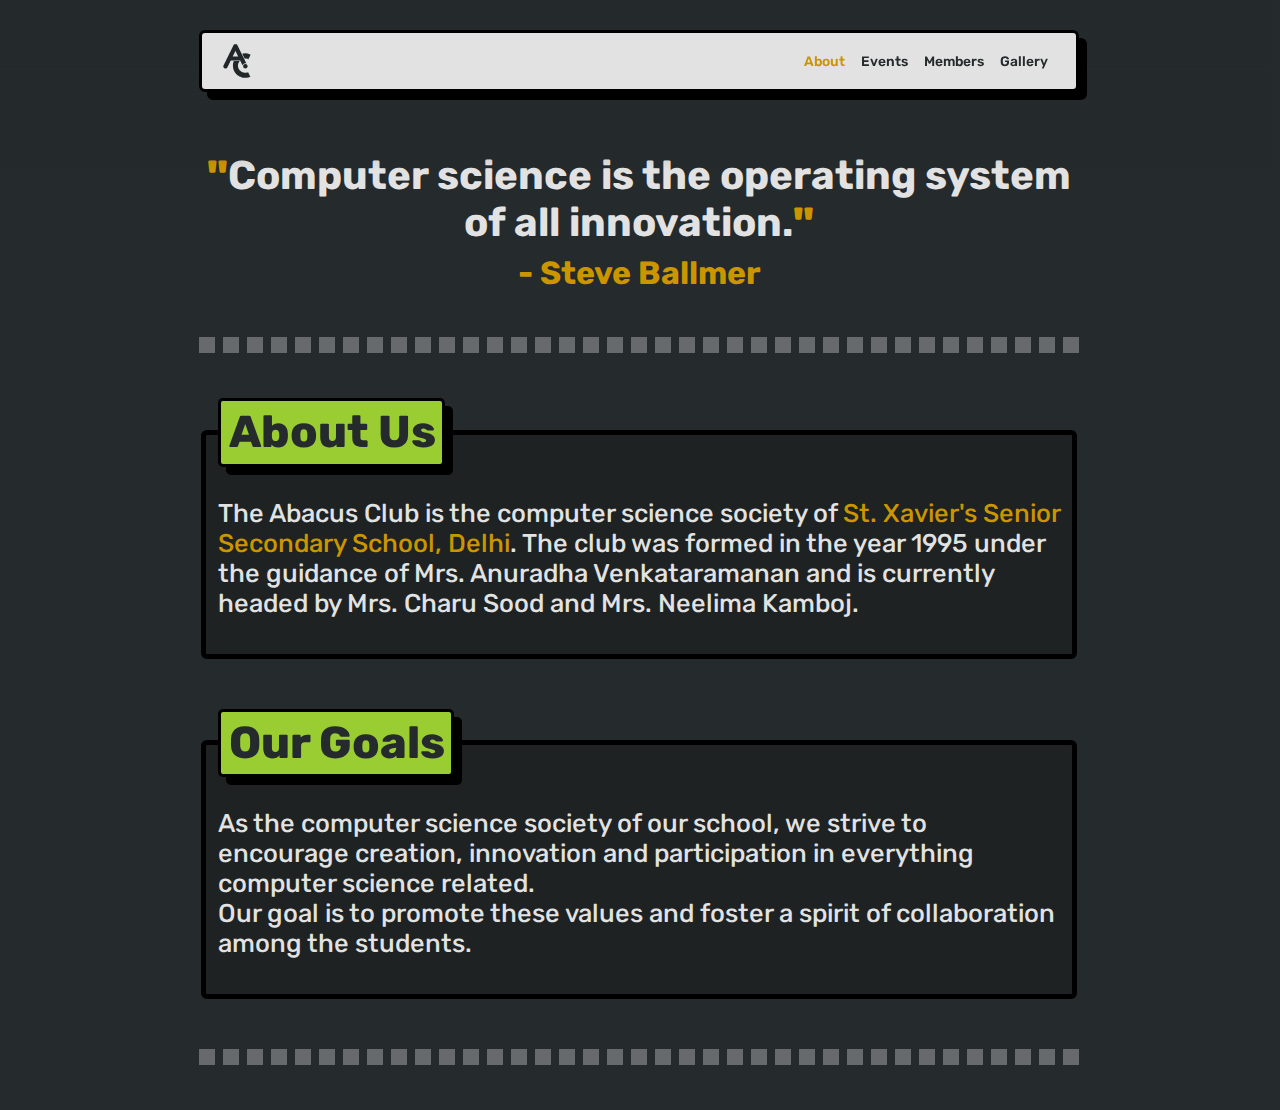
<file: about.html>
<!DOCTYPE html>
<html lang="en">
<head>
    <meta charset="UTF-8">
    <meta name="viewport" content="width=device-width, initial-scale=1.0">
    <title>About - Abacus Club</title>
    <link rel="icon" href="assets/logo_yellow.svg">
    <link rel="stylesheet" href="assets/styles.css">
    <!-- JetBrains Mono -->
    <style>
        @import url('https://fonts.googleapis.com/css2?family=Poppins:ital,wght@0,100;0,200;0,300;0,400;0,500;0,600;0,700;0,800;0,900;1,100;1,200;1,300;1,400;1,500;1,600;1,700;1,800;1,900&display=swap');
    </style>
    <!-- Poppins font -->
    <!-- <style>
        @import url('https://fonts.googleapis.com/css2?family=JetBrains+Mono:ital,wght@0,100..800;1,100..800&family=Poppins:ital,wght@0,100;0,200;0,300;0,400;0,500;0,600;0,700;0,800;0,900;1,100;1,200;1,300;1,400;1,500;1,600;1,700;1,800;1,900&display=swap');
    </style> -->
    <!-- Rubik font -->
    <style>
        @import url('https://fonts.googleapis.com/css2?family=JetBrains+Mono:ital,wght@0,100..800;1,100..800&family=Poppins:ital,wght@0,100;0,200;0,300;0,400;0,500;0,600;0,700;0,800;0,900;1,100;1,200;1,300;1,400;1,500;1,600;1,700;1,800;1,900&family=Rubik:ital,wght@0,300..900;1,300..900&display=swap');
    </style>
</head>
<body> 
    <div class="navbar-container">
        <div class="navbar">
            <div class="club-logo-text">
                <a href="index.html"">
                    <h1><img src="assets/logo_dark.svg" class="navbar-logo"></h1>
                </a>
            </div>
            <div class="navbar-elements">
                <a href="about.html">
                    <h2 class="yellow">About</h2>
                </a>
                <a href="events.html">
                    <h2>Events</h2>
                </a>
                <a href="members.html">
                    <h2>Members</h2>
                </a>
                <a href="gallery.html">
                    <h2>Gallery</h2>
                </a>
            </div>
        </div>
        <div class="gradient"></div>
    </div>
    <section class="quote">
        <h1><span>"</span>Computer science is the operating system of all innovation.<span>"</span></h1>
        <h2>- <a href="https://en.wikipedia.org/wiki/Steve_Ballmer" target="_blank" rel="noopener noreferrer" class="quote-author">Steve Ballmer</a></h2>
    </section>
    <hr class="blocky-hr">
    <section>
        <fieldset class="about-section-container">
            <legend class="about-header box" style="background-color: yellowgreen;">About Us</legend>
            <p class="about-desc">The Abacus Club is the computer science society of <a href="https://www.stxaviersdelhi.com/">St. Xavier's Senior Secondary School, Delhi</a>. The club was formed in the year 1995 under the guidance of Mrs. Anuradha Venkataramanan and is currently headed by Mrs. Charu Sood and Mrs. Neelima Kamboj.</p>
        </fieldset>
    </section>
    <section>
        <fieldset class="about-section-container">
            <legend class="about-header box" style="background-color: yellowgreen;">Our Goals</legend>
            <p class="about-desc">As the computer science society of our school, we strive to encourage creation, innovation and participation in everything computer science related.<br>Our goal is to promote these values and foster a spirit of collaboration among the students.</p>
        </fieldset>
    </section>
    <hr class="blocky-hr">
</body>
</html>
</file>
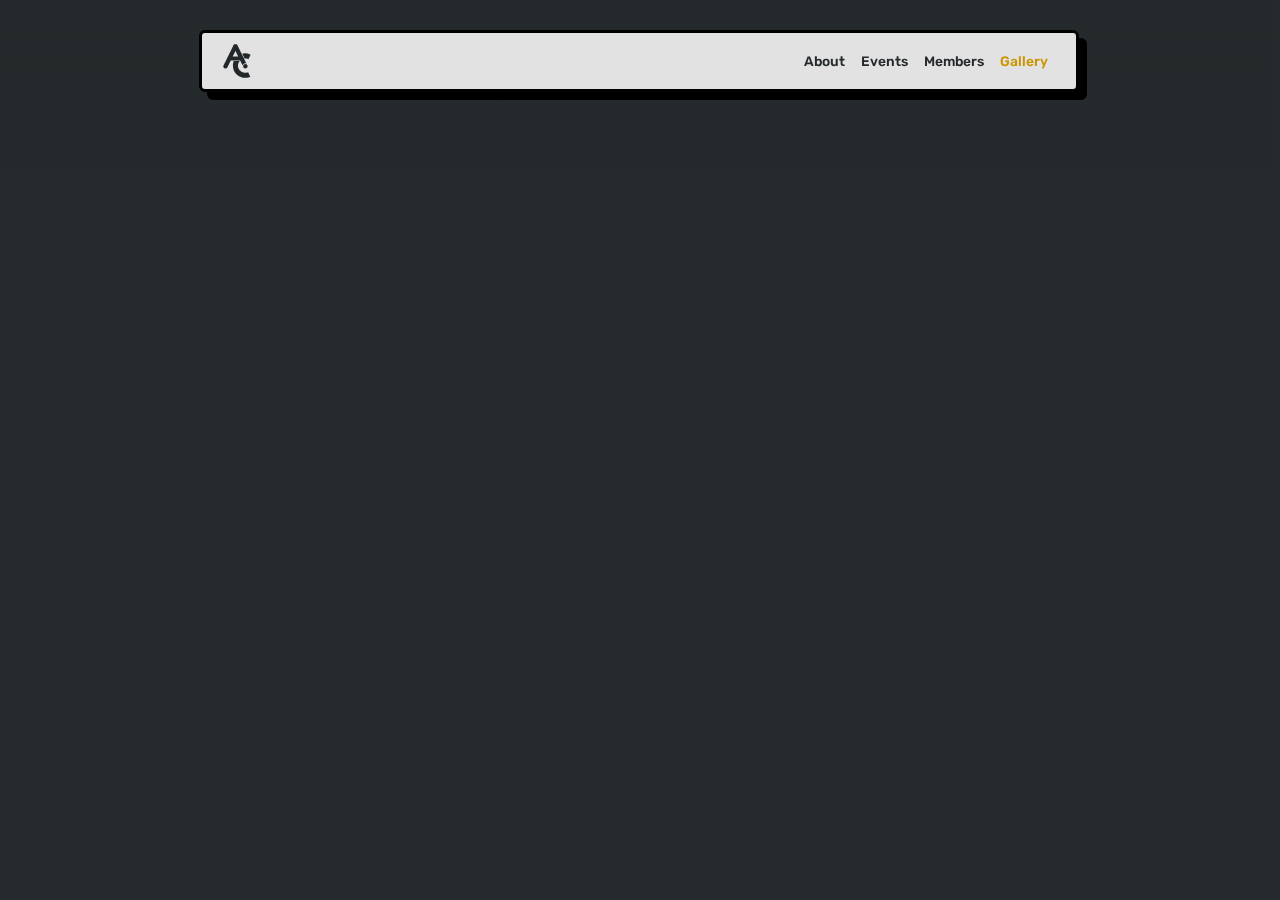
<file: gallery.html>
<!DOCTYPE html>
<html lang="en">
<head>
    <meta charset="UTF-8">
    <meta name="viewport" content="width=device-width, initial-scale=1.0">
    <title>Gallery - Abacus Club</title>
    <link rel="icon" href="assets/logo_yellow.svg">
    <link rel="stylesheet" href="assets/styles.css">
    <!-- JetBrains Mono -->
    <style>
        @import url('https://fonts.googleapis.com/css2?family=Poppins:ital,wght@0,100;0,200;0,300;0,400;0,500;0,600;0,700;0,800;0,900;1,100;1,200;1,300;1,400;1,500;1,600;1,700;1,800;1,900&display=swap');
    </style>
    <!-- Poppins font -->
    <!-- <style>
        @import url('https://fonts.googleapis.com/css2?family=JetBrains+Mono:ital,wght@0,100..800;1,100..800&family=Poppins:ital,wght@0,100;0,200;0,300;0,400;0,500;0,600;0,700;0,800;0,900;1,100;1,200;1,300;1,400;1,500;1,600;1,700;1,800;1,900&display=swap');
    </style> -->
    <!-- Rubik font -->
    <style>
        @import url('https://fonts.googleapis.com/css2?family=JetBrains+Mono:ital,wght@0,100..800;1,100..800&family=Poppins:ital,wght@0,100;0,200;0,300;0,400;0,500;0,600;0,700;0,800;0,900;1,100;1,200;1,300;1,400;1,500;1,600;1,700;1,800;1,900&family=Rubik:ital,wght@0,300..900;1,300..900&display=swap');
    </style>
</head>
<body> 
    <div class="navbar-container">
        <div class="navbar">
            <div class="club-logo-text">
                <a href="index.html"">
                    <h1><img src="assets/logo_dark.svg" class="navbar-logo"></h1>
                </a>
            </div>
            <div class="navbar-elements">
                <a href="about.html">
                    <h2>About</h2>
                </a>
                <a href="events.html">
                    <h2>Events</h2>
                </a>
                <a href="members.html">
                    <h2>Members</h2>
                </a>
                <a href="gallery.html">
                    <h2 class="yellow">Gallery</h2>
                </a>
            </div>
        </div>
        <div class="gradient"></div>
    </div>
</body>
</html>
</file>
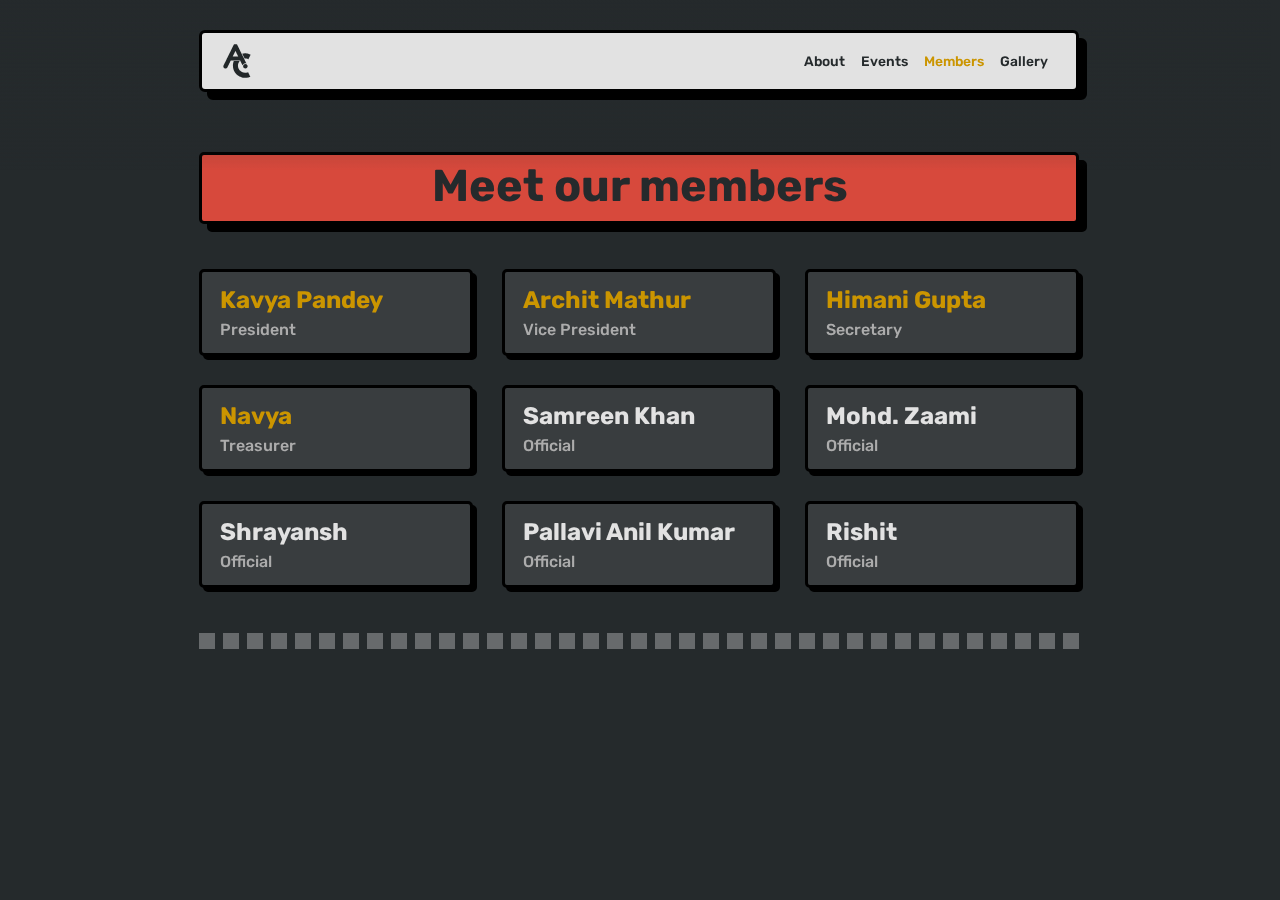
<file: members.html>
<!DOCTYPE html>
<html lang="en">
<head>
    <meta charset="UTF-8">
    <meta name="viewport" content="width=device-width, initial-scale=1.0">
    <title>Members - Abacus Club</title>
    <link rel="icon" href="assets/logo_yellow.svg">
    <link rel="stylesheet" href="assets/styles.css">
    <!-- JetBrains Mono -->
    <style>
        @import url('https://fonts.googleapis.com/css2?family=Poppins:ital,wght@0,100;0,200;0,300;0,400;0,500;0,600;0,700;0,800;0,900;1,100;1,200;1,300;1,400;1,500;1,600;1,700;1,800;1,900&display=swap');
    </style>
    <!-- Poppins font -->
    <!-- <style>
        @import url('https://fonts.googleapis.com/css2?family=JetBrains+Mono:ital,wght@0,100..800;1,100..800&family=Poppins:ital,wght@0,100;0,200;0,300;0,400;0,500;0,600;0,700;0,800;0,900;1,100;1,200;1,300;1,400;1,500;1,600;1,700;1,800;1,900&display=swap');
    </style> -->
    <!-- Rubik font -->
    <style>
        @import url('https://fonts.googleapis.com/css2?family=JetBrains+Mono:ital,wght@0,100..800;1,100..800&family=Poppins:ital,wght@0,100;0,200;0,300;0,400;0,500;0,600;0,700;0,800;0,900;1,100;1,200;1,300;1,400;1,500;1,600;1,700;1,800;1,900&family=Rubik:ital,wght@0,300..900;1,300..900&display=swap');
    </style>
    <script defer src="scripts/members.js" type="module"></script>
</head>
<body> 
    <div class="navbar-container">
        <div class="navbar">
            <div class="club-logo-text">
                <a href="index.html"">
                    <h1><img src="assets/logo_dark.svg" class="navbar-logo"></h1>
                </a>
            </div>
            <div class="navbar-elements">
                <a href="about.html">
                    <h2>About</h2>
                </a>
                <a href="events.html">
                    <h2>Events</h2>
                </a>
                <a href="members.html">
                    <h2 class="yellow">Members</h2>
                </a>
                <a href="gallery.html">
                    <h2>Gallery</h2>
                </a>
            </div>
        </div>
        <div class="gradient"></div>
    </div>
    <h1 class="members-header box">Meet our members</h1>
    <section class="members-container" id="members">
        <!-- Content will be generated using JavaScript -->
    </section>
    <hr class="blocky-hr">
</body>
</html>
</file>
<file: assets/styles.css>
:root {
    --background: #252a2c;
    --white: #e2e2e2;   
}

html {
    scroll-behavior: smooth;
  }

* {
    font-family: "Rubik", sans-serif;
    font-optical-sizing: auto;
    font-weight: 400;
    font-style: normal;
}

body {
    background-color: var(--background);
    max-width: 55rem;
    margin: auto;
    color: var(--white);
    padding-left: 15px;
    padding-right: 16.5px;
}

h1 {
    font-size: medium;
}

h2 {
    font-size: small;
}

.blocky-hr {
    margin-top: 45px;
    margin-bottom: 45px;
    border: 8px dashed color-mix(in srgb, var(--background) 65%, var(--white) 35%);
}

.gradient {
    position: fixed;
    top: 0;
    left: 0;
    z-index: -1;
    width: 100%;
    height: 170px;
    background-image: linear-gradient(var(--background), transparent);
    margin-right: -9px;
    margin-left: -9px;
}

.bold {
    font-weight: 700;
}

.nav-filler{
    background-color: var(--background);
    margin: 0;
    height: 30px;
    filter: drop-shadow(10px 0px 0px var(--background))
    drop-shadow(0px 10px 0px var(--background));
}

.navbar-container {
    position: sticky;
    top: 30px;
    z-index: 2;
    margin-bottom: 60px;
}

.navbar {
    display: flex;
    justify-content: space-between;
    background: var(--white);
    border: 3.5px solid black;
    padding-left: 20px;
    padding-right: 20px;
    padding-top: 5px;
    padding-bottom: 5px;
    color: var(--background);
    filter: drop-shadow(8.5px 8.5px 0px black);
    border-radius: 6px;
    overflow: hidden;
    margin-top: 30px;
}

.club-logo-text {
    display: flex;
    align-items: flex-start;
}

.navbar-logo {
    width: 5ch;
    height: 5%;
    margin: -13px -10px -16px -10px;
}

.navbar-elements {
    display: flex;
    justify-content: flex-end;
    align-items: center;
}

@media only screen and (max-width: 390px) {
    .navbar-elements a{
        margin-left: -5px
    }
}

.navbar-elements a {
    padding-left: 0.5rem;
    padding-right: 0.5rem;
    text-decoration: none;
    color: var(--background);
}

.navbar a:hover {
    filter: invert(1);
    background-color: white;
}

.navbar-elements h2 {
    font-size: 86%;
    font-weight: 550;
}

.hero-content {
    display: flex;
    justify-content: space-between;
}

.hero-content h1 {
    color: var(--white);
    font-size: 4rem;
    font-weight: 900;
    line-height: 2rem;
}

.hero-logo-container {
    display: flex;
    align-items: center;
    justify-content: flex-end;
}

.binary-design {
    margin-top: 1rem;
    overflow:visible;
    padding-left: 3rem;
    max-height: 13.2rem;
}

.binary-design p::-webkit-scrollbar {
    width: 0px;
    background: transparent;
}

.binary-design p {
    margin: 0;
    font-family: "JetBrains Mono", monospace;
    font-optical-sizing: auto;
    font-weight: 600;
    font-style: normal;
    color: #383e40;
    font-size: 1.9rem;
    font-weight: 600;
    overflow: scroll;
    max-height: 20rem;
    word-break: break-all;
    white-space: normal;
}

@media only screen and (max-width: 523px) {
    .hero-content {
        display: block;
    }

    .binary-design {
        height: 3rem;
        padding: 0;
        overflow-x: scroll;
        overflow-y: hidden;
    }

    .binary-design p {
        white-space: nowrap;
        height: auto;
    }

    .pc-only {
        display: none;
    }
}

.intro {
    display: flex;
}

.box {
    border: 3px solid black;
    color: var(--background);
    margin-top: 12px;
    padding-left: 6px;
    padding-right: 6px;
    filter: drop-shadow(8px 8px 0px black);
    border-radius: 5px;
    overflow: hidden;
}

.intro h1 {
    font-size: 1.5rem;
}

.club-logo {
    display: block;
    width: 35%;
}

.events-header {
    font-size: 3rem;
    line-height: 3.9rem;
    padding-bottom: 0.2rem;
    padding-left: 0.5rem;
    font-weight: 750;
}

.events-container {
    filter: drop-shadow(8px 8px 0px black);
    display: flex;
    flex-direction: column;
    gap: 1.4rem;
    margin-bottom: 30px;
}

.event {
    background-color:  var(--white);
    border: 3.5px solid black;
    color: var(--background);
    display: flex;
    flex-direction: column;
    border-radius: 6px;
    overflow: hidden;
}

.event-name-date {
    background: #528BFF;
    padding-left: 8px;
    padding-right: 9px;
    border-bottom: 3.5px solid black;
    display: flex;
    justify-content: space-between;
}

.event-name-date h1 {
    font-size: 1.5rem;
    font-weight: 750;
}

.event-info {
    display: flex;
    justify-content: space-between;
}

.event-desc {
    padding-left: 8px;
    padding-right: 8px;
    background-color: var(--white);

}

.event-desc p {
    font-weight: 600;
    font-size: 1.05rem;
}

.event-button {
    font-weight: 650;
    font-size: 1rem;
    border: 2.5px solid black;
    color: var(--background);
    padding-top: 6px;
    padding-bottom: 6px;
    padding-left: 9px;
    padding-right: 9px;
    margin-bottom: 20px;
    filter: drop-shadow(2px 2px 0px black);
    border-radius: 4.5px;
    overflow: hidden; 
    background-color: yellowgreen;
    display: inline-block;
    cursor: pointer;
    text-decoration: none;
}

.event-button i {
    margin-left: 8px;
}

.event-button:hover {
    background-color: #cb9500;
}

.subtitle-text {
    text-align: center;
    color: color-mix(in srgb, var(--background) 30%, var(--white) 70%);
}

.subtitle-text a {
    color: var(--white);
    text-decoration: underline;
}

.subtitle-text a:hover {
    color: greenyellow;
}

.cards-section {
    display: flex;
    gap: 1.2rem;
    align-items: stretch;
}

.card-header {
    padding-left: 10px;
    padding-right: 10px;
    font-size: 1.8rem;
    font-weight: 800;
    margin-top: 12px;
    margin-bottom: 0px;
    color: var(--white);;
}

.card-text {
    padding-left: 10px;
    padding-right: 10px;
    font-size: 1rem;
}

@media only screen and (max-width: 430px) {
    .cards-section {
        flex-direction: column;
    }
}

.card-text a {
    text-decoration: underline;
    color: #17191b;
    font-weight: inherit;
}

.yellow {
    color: #cb9500;
}

.hidden {
    opacity: 0;
    transform: translateY(12%);
    transition: 0.4s;
    transition-timing-function: ease-in-out;
}

.show {
    opacity: 1 !important;
    transform: translateY(0%);
}

@media(prefers-reduced-motion) {
    .hidden {
        transition: none;
    }
}

/*  */
/* About page */
/*  */

.about-section-container {
    border: 5px solid black;
    background-color:  color-mix(in srgb, var(--background) 80%, black 20%);
    border-radius: 6px;
    margin-bottom: 50px;
}

.about-header {
    font-size: 2.8rem;
    line-height: 3.9rem;
    padding-left: 0.5rem;
    font-weight: 750;
    display: inline-block;

}


.about-desc {
    font-size: 1.6rem;
    font-weight: 450;
}

.about-desc a {
    font-size: inherit;
    font-weight: inherit;
    color: #cb9500;
    text-decoration: none;
}

.about-desc a:hover {
    text-decoration: underline;
}

.quote h1 {
    font-size: 2.5rem;
    font-weight: 700;
    text-align: center;
    margin-bottom: 0;
}

.quote h2 {
    font-size: 2rem;
    font-weight: 700;
    text-align: center;
    color: #cb9500;
    margin-top: 8px;
}

.quote span {
    color:#cb9500;
    font-weight: 900;
}

.quote-author {
    text-decoration: none;
    color:inherit;
    font-weight: inherit;
}

.quote-author:hover {
    text-decoration: underline;
}

/*  */
/* Events page */
/*  */

.quick-nav {
    display: flex;
    margin-top: 1px;
    gap: 0.8rem;
    color: var(--background);
    justify-content: right;
    padding-right: 1px;
    margin-bottom: 40px;
}

.quick-nav-items {
    border: 3px solid black;
    color: var(--background);
    margin-top: 12.5px;
    padding-top: 4px;
    padding-bottom: 4px;
    padding-left: 5px;
    padding-right: 5px;
    filter: drop-shadow(4px 4px 0px black);
    background-color: yellowgreen;
    font-weight: 500;
    text-decoration: none;
    border-radius: 6px;
    overflow: hidden;
}

.quick-nav-items:hover {
    background-color: #cb9500;
    color: black;
}

@media only screen and (max-width: 390px) {
    .quick-nav-items:hover {
        background-color: yellowgreen;
        color: var(--background);
    }
}

#past {
    margin-top: 60px;
    margin-bottom: 60px;
}

#participated {
    margin-top: 60px;
    margin-bottom: 60px; 
}

/*  */
/* Events page */
/*  */

.members-header {
    font-size: 2.8rem;
    line-height: 3.9rem;
    padding-bottom: 0.2rem;
    padding-left: 0.5rem;
    font-weight: 700;
    text-align: center;
    background-color: #d7493c;
    margin-bottom: 45px;
}

.members-container {
    display: grid;
    grid-template-columns: 1fr 1fr 1fr;
    gap: 1.8rem;
}

@media only screen and (max-width: 650px) {
    .members-container {
        grid-template-columns: 1fr 1fr;
    }
}

@media only screen and (max-width: 430px) {
    .members-container {
        grid-template-columns: 1fr;
    }
}

.member-card {
    background-color: #393d3f;
    border: 3px solid black;
    border-radius: 5px;
    padding-top: 8px;
    padding-bottom: 8px;
    padding-left: 12px;
    padding-right: 12px;
    filter: drop-shadow(4px 4px 0px black);
}

.member-card h1 {
    font-size: x-large;
    margin: 6px;
    color: #cb9500;
}

.member-card h2 {
    font-size: medium;
    color: #acacac;
    font-weight: 500;
    margin: 6px;
}

.official {
    color: var(--white) !important;
}
</file>
